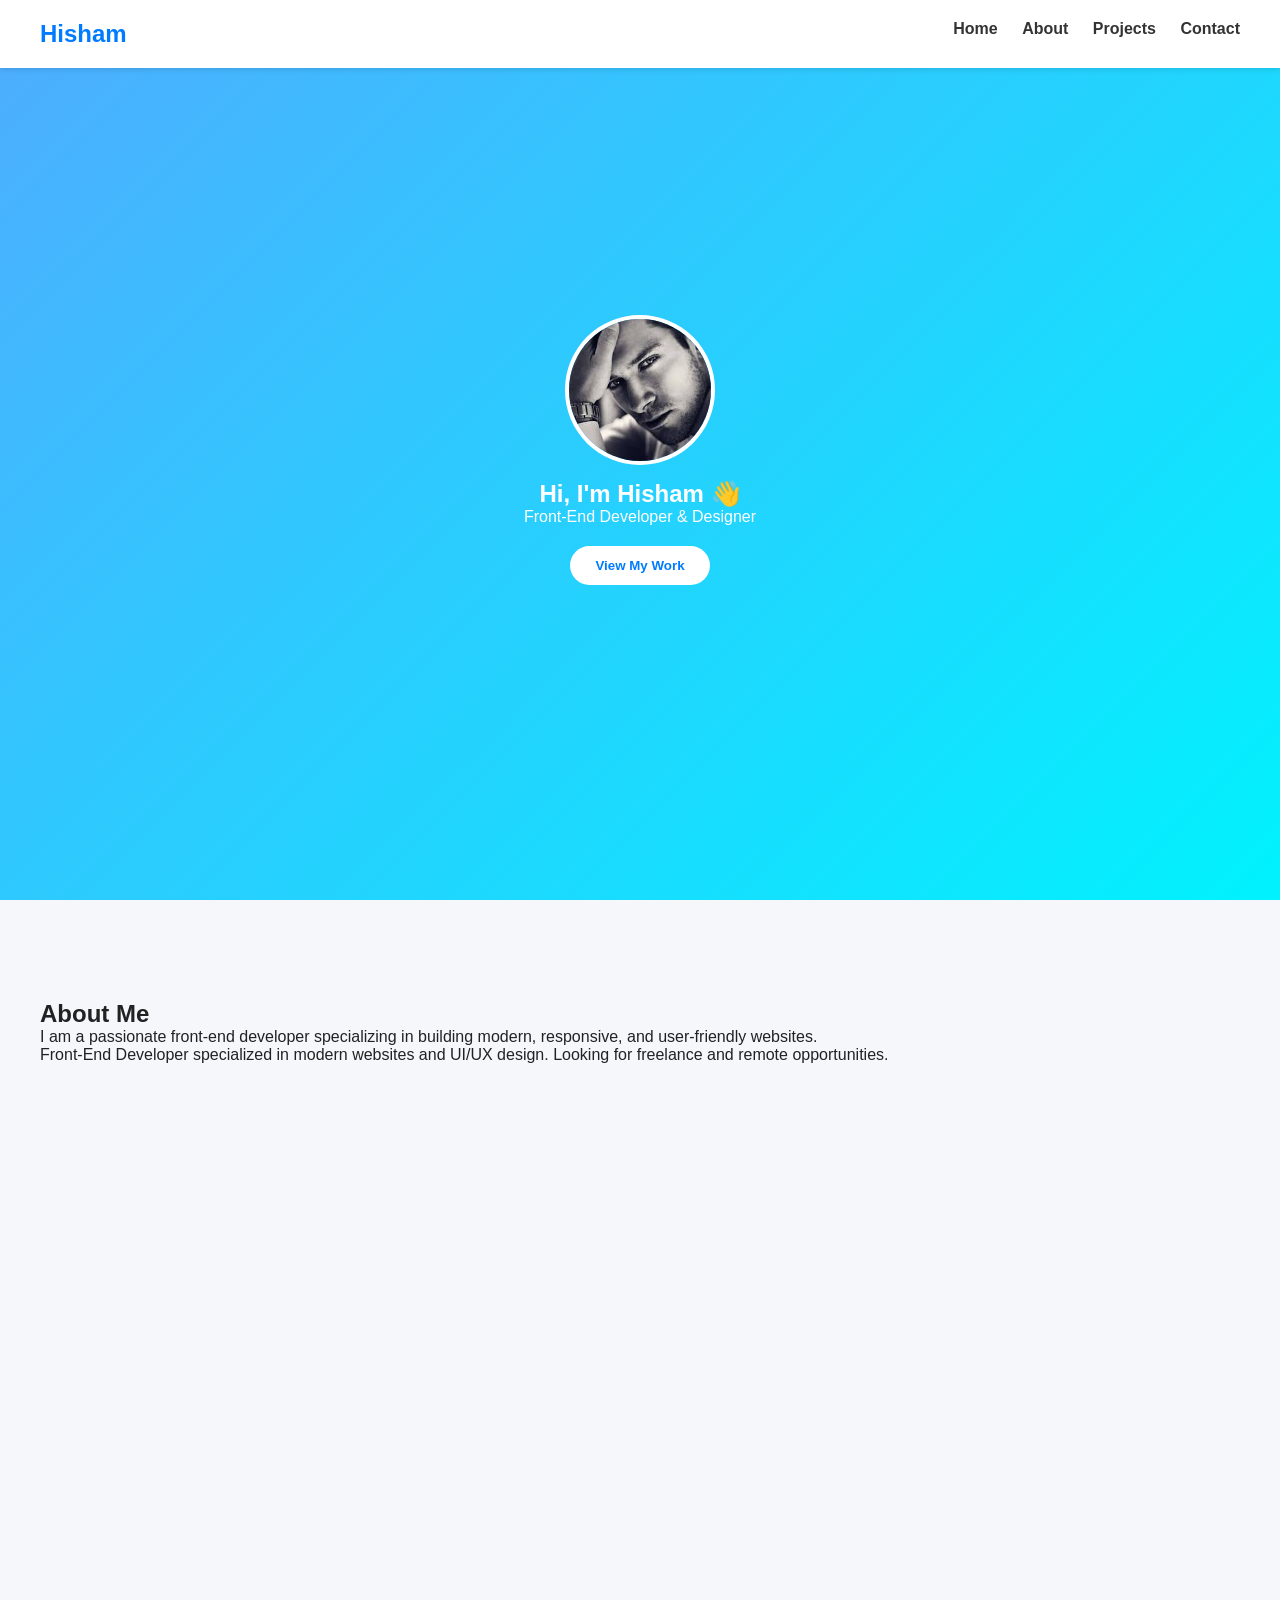
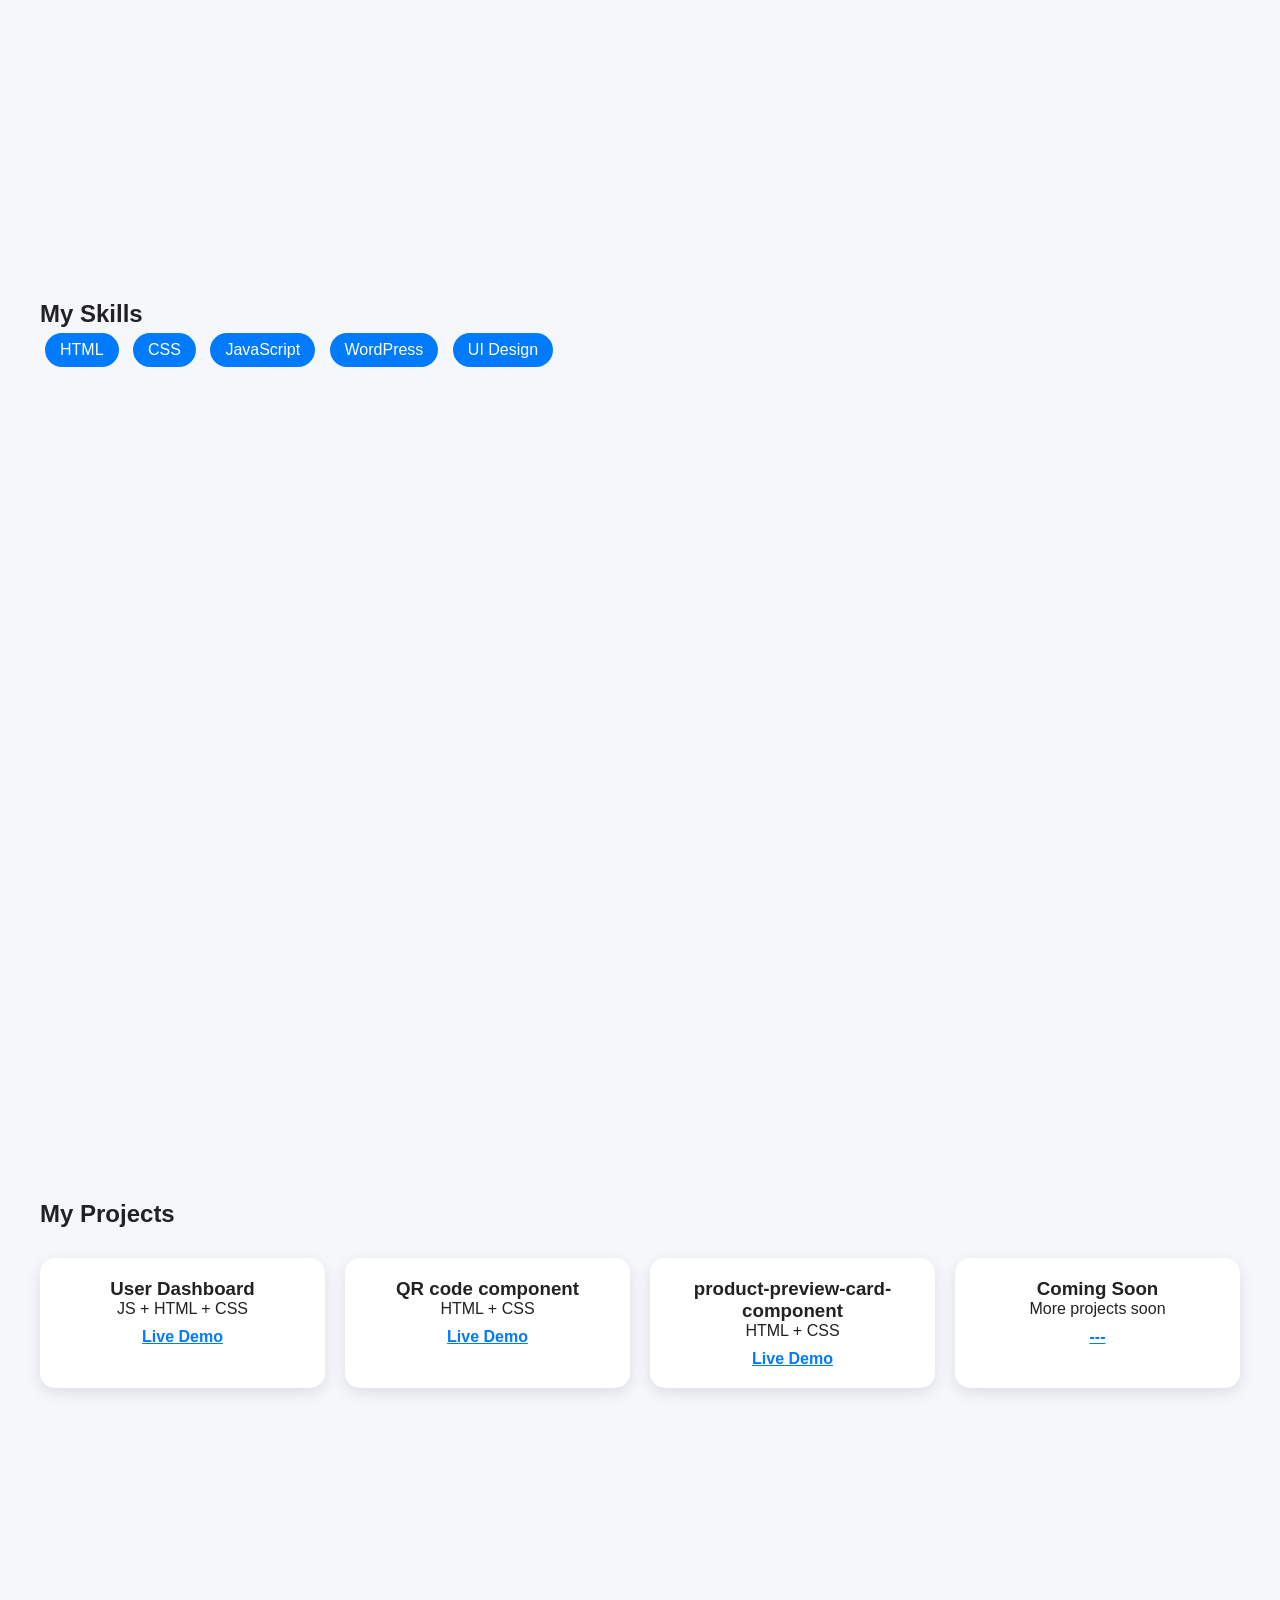
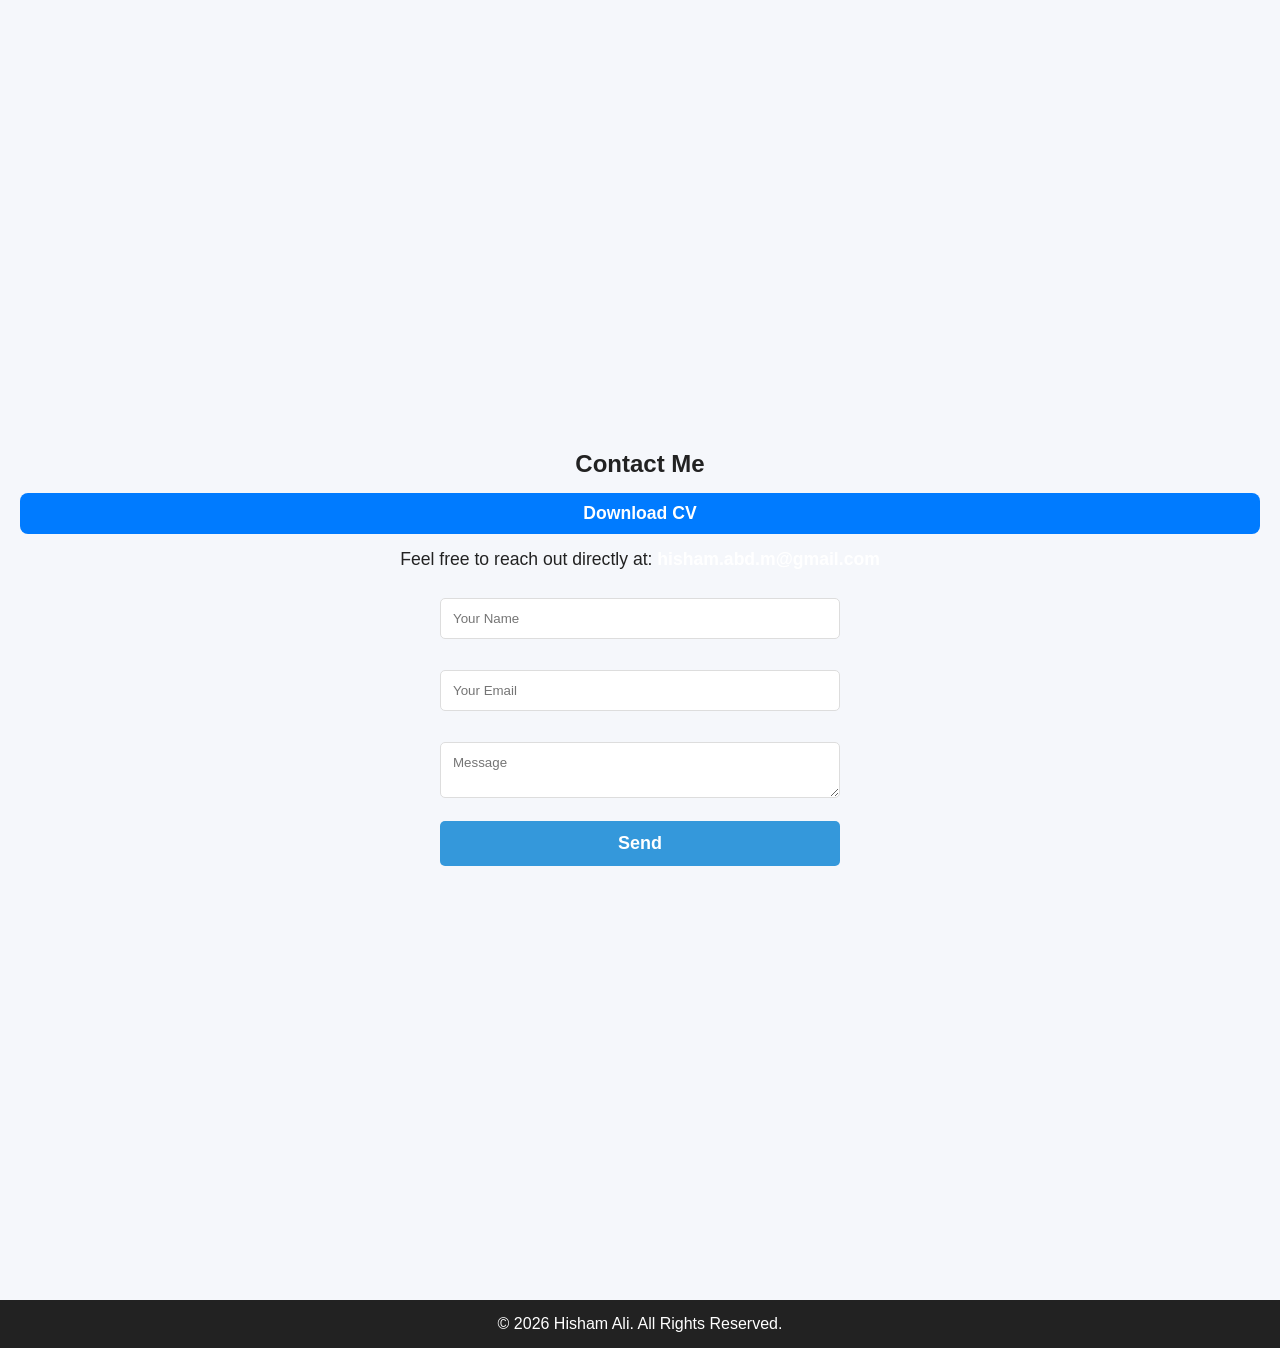
<file: index.html>
<!doctype html>
<html lang="en">
  <head>
    <meta charset="UTF-8" />
    <meta name="viewport" content="width=device-width, initial-scale=1.0" />
    <title>Hisham | Portfolio</title>
    <link rel="stylesheet" href="style.css" />
  </head>
  <body>
    <header>
      <h2 class="logo">Hisham</h2>
      <nav>
        <a href="#home">Home</a>
        <a href="#about">About</a>
        <a href="#projects">Projects</a>
        <a href="#contact">Contact</a>
      </nav>
    </header>

    <!-- Home -->
    <section id="home" class="hero">
      <img src="images (1).jfif" class="avatar" />
      <h1>Hi, I'm Hisham 👋</h1>
      <p>Front-End Developer & Designer</p>

      <button onclick="scrollToSection('projects')">View My Work</button>
    </section>

    <!-- About -->
    <section id="about">
      <h2>About Me</h2>
      <p>
        I am a passionate front-end developer specializing in building modern,
        responsive, and user-friendly websites.
      </p>
      <p>
        Front-End Developer specialized in modern websites and UI/UX design.
        Looking for freelance and remote opportunities.
      </p>
      <!-- 2. Skills Section -->
    </section>
    <section id="skills">
      <h2>My Skills</h2>
      <div class="skills">
        <span>HTML</span>
        <span>CSS</span>
        <span>JavaScript</span>
        <span>WordPress</span>
        <span>UI Design</span>
      </div>
    </section>

    <!-- Projects -->
    <section id="projects">
      <h2>My Projects</h2>

      <div class="projects-grid">
        <div class="project-card">
          <h3>User Dashboard</h3>
          <p>JS + HTML + CSS</p>
          <a href=" https://hisham17.github.io/User-Dashbord-js" target="_blank"
            >Live Demo</a
          >
        </div>
        <div class="project-card">
          <h3>QR code component</h3>
          <p>HTML + CSS</p>
          <a
            href=" https://hisham17.github.io/QR-code-component-/"
            target="_blank"
            >Live Demo</a
          >
        </div>
        <div class="project-card">
          <h3>product-preview-card-component</h3>
          <p>HTML + CSS</p>
          <a
            href=" https://hisham17.github.io/product-preview-card-component/"
            target="_blank"
            >Live Demo</a
          >
        </div>

        <div class="project-card">
          <h3>Coming Soon</h3>
          <p>More projects soon</p>
          <a href="#">---</a>
        </div>
      </div>
    </section>

    <!-- Contact -->
    <!-- <section id="contact">
      <h2>Contact Me</h2>

      <form id="contactForm">
        <input type="text" placeholder="Your Name" required />
        <input type="email" placeholder="Your Email" required />
        <textarea placeholder="Message" required></textarea>
        <button class="btn" type="submit">Send</button>
      </form>
    </section> -->
    <section id="contact">
      <h2>Contact Me</h2>

      <div class="contact-info">
        <a href="cv.pdf" download class="cv-btn">Download CV</a>

        <p>
          Feel free to reach out directly at:
          <a href="mailto:hisham.abd.m@gmail.com">hisham.abd.m@gmail.com</a>
        </p>
      </div>

      <form
        id="contactForm"
        action="https://formspree.io/f/xaqdbzjz"
        method="POST"
      >
        <input type="text" name="name" placeholder="Your Name" required />
        <input type="email" name="email" placeholder="Your Email" required />
        <textarea name="message" placeholder="Message" required></textarea>
        <input
          type="hidden"
          name="_subject"
          value="New message from portfolio!"
        />
        <button class="btn" type="submit">Send</button>
      </form>
    </section>

    <footer>© 2026 Hisham Ali. All Rights Reserved.</footer>

    <script src="script.js"></script>
  </body>
</html>
</file>
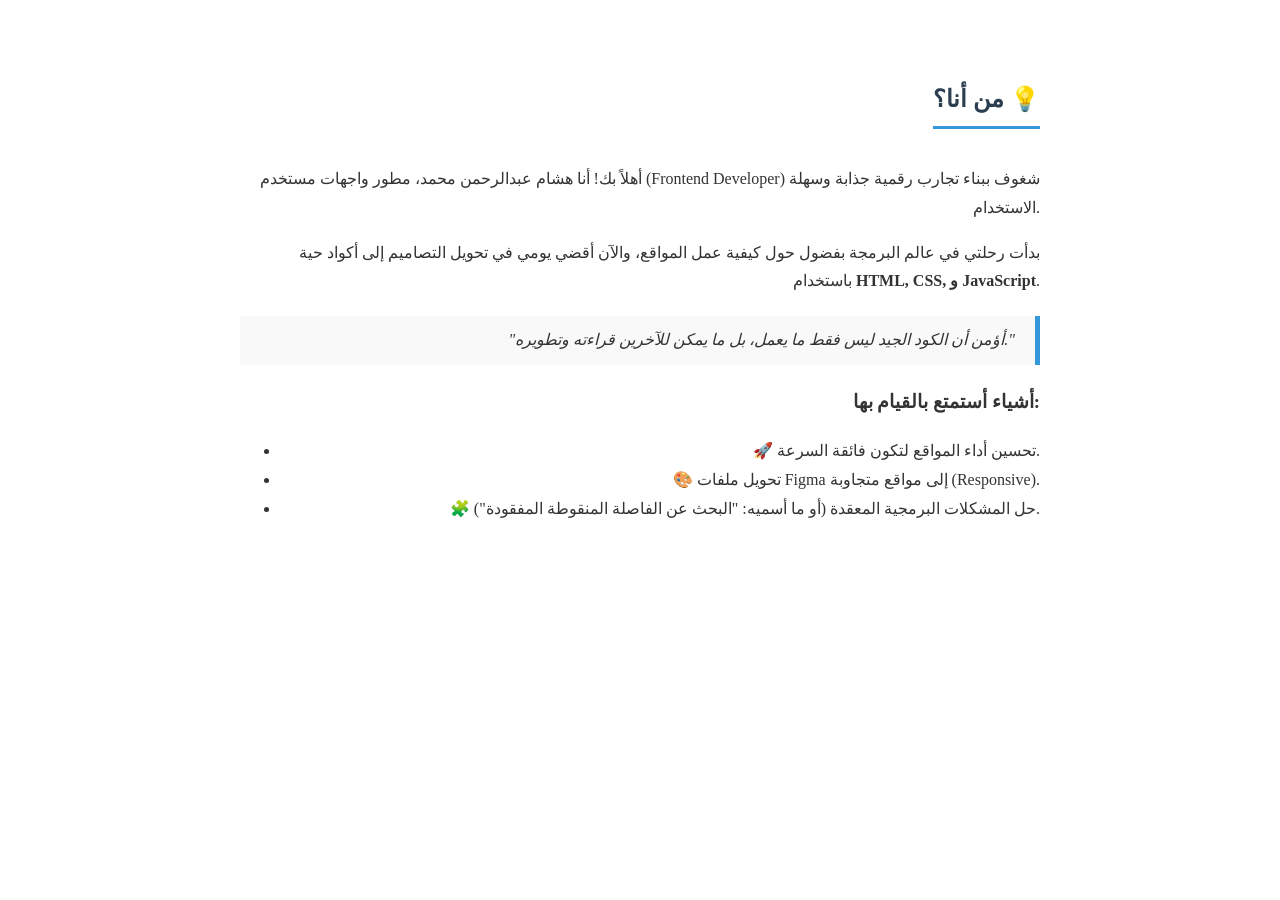
<file: about.html>
<!doctype html>
<html lang="ar">
  <head>
    <meta charset="UTF-8" />
    <meta name="viewport" content="width=device-width, initial-scale=1.0" />
    <title>About me</title>
    <link rel="stylesheet" href="about.css" />
  </head>
  <body>
    <section class="about-section">
      <div class="container">
        <h2>من أنا؟ 💡</h2>
        <div class="about-content">
          <p>
           
            أهلاً بك! أنا هشام عبدالرحمن محمد، مطور واجهات مستخدم (Frontend
            Developer) شغوف ببناء تجارب رقمية جذابة وسهلة الاستخدام.
          </p>

          <p>
            بدأت رحلتي في عالم البرمجة بفضول حول كيفية عمل المواقع، والآن أقضي
            يومي في تحويل التصاميم إلى أكواد حية باستخدام
            <strong>HTML, CSS, و JavaScript</strong>.
          </p>

          <blockquote>
            "أؤمن أن الكود الجيد ليس فقط ما يعمل، بل ما يمكن للآخرين قراءته
            وتطويره."
          </blockquote>

          <h3>أشياء أستمتع بالقيام بها:</h3>
          <ul>
            <li >🚀 تحسين أداء المواقع لتكون فائقة السرعة.</li>
            <li>🎨 تحويل ملفات Figma إلى مواقع متجاوبة (Responsive).</li>
            <li>
              🧩 حل المشكلات البرمجية المعقدة (أو ما أسميه: "البحث عن الفاصلة
              المنقوطة المفقودة").
            </li>
          </ul>
        </div>
      </div>
    </section>
  </body>
</html>
</file>
<file: style.css>
* {
  box-sizing: border-box;
  font-family: "Segoe UI", sans-serif;
  margin: 0;
  padding: 0;
}

body {
  background: #f5f7fb;
  color: #222;
}

header {
  display: flex;
  justify-content: space-between;
  padding: 20px 40px;
  background: white;
  position: fixed;
  width: 100%;
  top: 0;
  box-shadow: 0 2px 5px rgba(0, 0, 0, 0.1);
}

.logo {
  color: #007bff;
}

nav a {
  margin-left: 20px;
  text-decoration: none;
  color: #333;
  font-weight: bold;
}

nav a:hover {
  color: #007bff;
}

section {
  padding: 100px 40px;
  min-height: 100vh;
}

.hero {
  display: flex;
  flex-direction: column;
  justify-content: center;
  align-items: center;
  background: linear-gradient(135deg, #4facfe, #00f2fe);
  color: white;
  text-align: center;
}

.hero button {
  margin-top: 20px;
  padding: 12px 25px;
  border: none;
  border-radius: 25px;
  background: white;
  color: #007bff;
  font-weight: bold;
  cursor: pointer;
}

.hero button:hover {
  opacity: 0.9;
}
.avatar {
  width: 150px;
  border-radius: 50%;
  border: 4px solid white;
  margin-bottom: 15px;
}
.skills span {
  background: #007bff;
  color: white;
  padding: 8px 15px;
  margin: 5px;
  border-radius: 20px;
  display: inline-block;
}

.projects-grid {
  display: grid;
  grid-template-columns: repeat(auto-fit, minmax(250px, 1fr));
  gap: 20px;
  margin-top: 30px;
}

.project-card {
  background: white;
  padding: 20px;
  border-radius: 15px;
  box-shadow: 0 5px 15px rgba(0, 0, 0, 0.1);
  text-align: center;
  transition: 0.3s;
}

.project-card:hover {
  transform: translateY(-5px);
}

.project-card a {
  display: inline-block;
  margin-top: 10px;
  color: #007bff;
  font-weight: bold;
}

#contact form {
  max-width: 400px;
  margin: auto;
}

#contact input,
#contact textarea {
  width: 100%;
  padding: 10px;
  margin: 8px 0;
  border-radius: 8px;
  border: 1px solid #ccc;
}
.cv-btn{
  display:block;
  margin:15px auto;
  text-align:center;
  background:#007bff;
  color:white;
  padding:10px;
  border-radius:8px;
}

.btn {
  width: 100%;
  background-color: #007bff;
  color: #fff;
  border: none;
  padding: 10px;
  border-radius: 5px;
  font-size: 18px;
  font-weight: 600;
  cursor: pointer;
}
.btn:hover {
  background-color: #013368;
}

footer {
  text-align: center;
  padding: 15px;
  background: #222;
  color: white;
}

/* Bio */

/* تنسيقات البطاقة */
.bio-container {
  display: flex;
  justify-content: center;
  align-items: center;
  padding: 40px 20px;
  direction: rtl; /* لدعم اللغة العربية */
  font-family: "Segoe UI", Tahoma, Geneva, Verdana, sans-serif;
}

.bio-card {
  background: #ffffff;
  border-radius: 20px;
  box-shadow: 0 10px 30px rgba(0, 0, 0, 0.1);
  display: flex;
  flex-direction: column;
  align-items: center;
  padding: 40px;
  max-width: 600px;
  text-align: center;
  transition: transform 0.3s ease;
}

.bio-card:hover {
  transform: translateY(-10px);
}

.bio-image {
  width: 120px;
  height: 120px;
  background: #f0f2f5;
  border-radius: 50%;
  display: flex;
  justify-content: center;
  align-items: center;
  font-size: 60px;
  margin-bottom: 20px;
  border: 4px solid #3498db;
}

.highlight {
  color: #3498db;
}

.bio-content h1 {
  margin: 10px 0;
  color: #2c3e50;
}
.bio-content h3 {
  color: #7f8c8d;
  font-weight: 400;
  margin-bottom: 20px;
}
.bio-content p {
  color: #555;
  line-height: 1.8;
  margin-bottom: 30px;
}

.bio-links {
  display: flex;
  gap: 15px;
  justify-content: center;
}

.btn-primary,
.btn-secondary {
  padding: 10px 25px;
  border-radius: 8px;
  text-decoration: none;
  font-weight: bold;
  transition: 0.3s;
}

.btn-primary {
  background: #3498db;
  color: white;
}
.btn-primary:hover {
  background: #2980b9;
}

.btn-secondary {
  border: 2px solid #3498db;
  color: #3498db;
}
.btn-secondary:hover {
  background: #3498db;
  color: white;
}

/* استجابة للهواتف */
@media (max-width: 480px) {
  .bio-links {
    flex-direction: column;
  }
}

/* Contact Form */
#contact {
  text-align: center;
  padding: 50px 20px;
}

.contact-info {
  margin-bottom: 20px;
  font-size: 1.1rem;
}

.contact-info a {
  color: #fff;
  text-decoration: none;
  font-weight: bold;
}

#contactForm {
  max-width: 500px;
  margin: 0 auto;
  display: flex;
  flex-direction: column;
  gap: 15px;
}

#contactForm input,
#contactForm textarea {
  padding: 12px;
  border: 1px solid #ddd;
  border-radius: 5px;
}

.btn {
  background-color: #3498db;
  color: white;
  padding: 12px;
  border: none;
  border-radius: 5px;
  cursor: pointer;
}
</file>
<file: about.css>
.about-section {
    padding: 50px 20px;
    line-height: 1.8;
    color: #333;
    max-width: 800px;
    margin: auto;
    text-align: right; /* للغة العربية */
}

.about-section h2 {
    color: #2c3e50;
    border-bottom: 3px solid #3498db;
    display: inline-block;
    padding-bottom: 5px;
}

blockquote {
    border-right: 5px solid #3498db;
    padding: 10px 20px;
    margin: 20px 0;
    background: #f9f9f9;
    font-style: italic;
}
</file>
